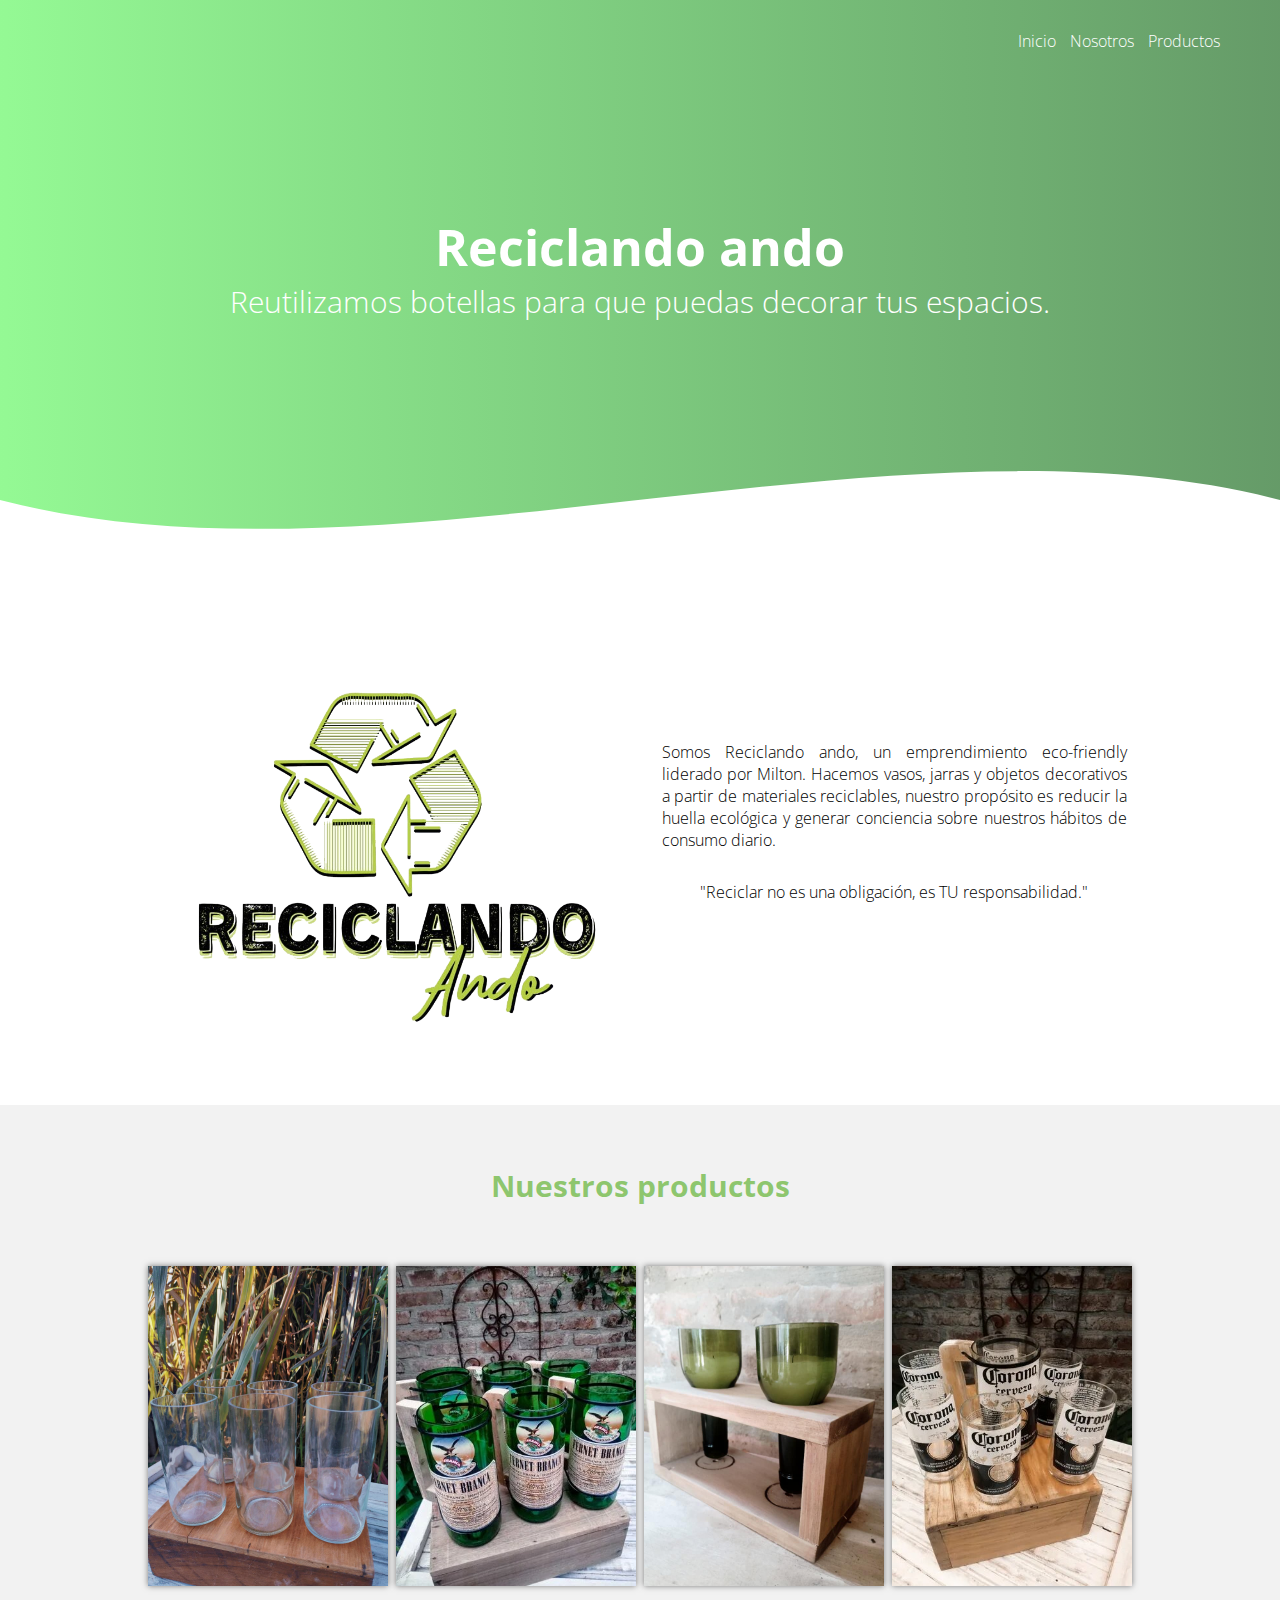
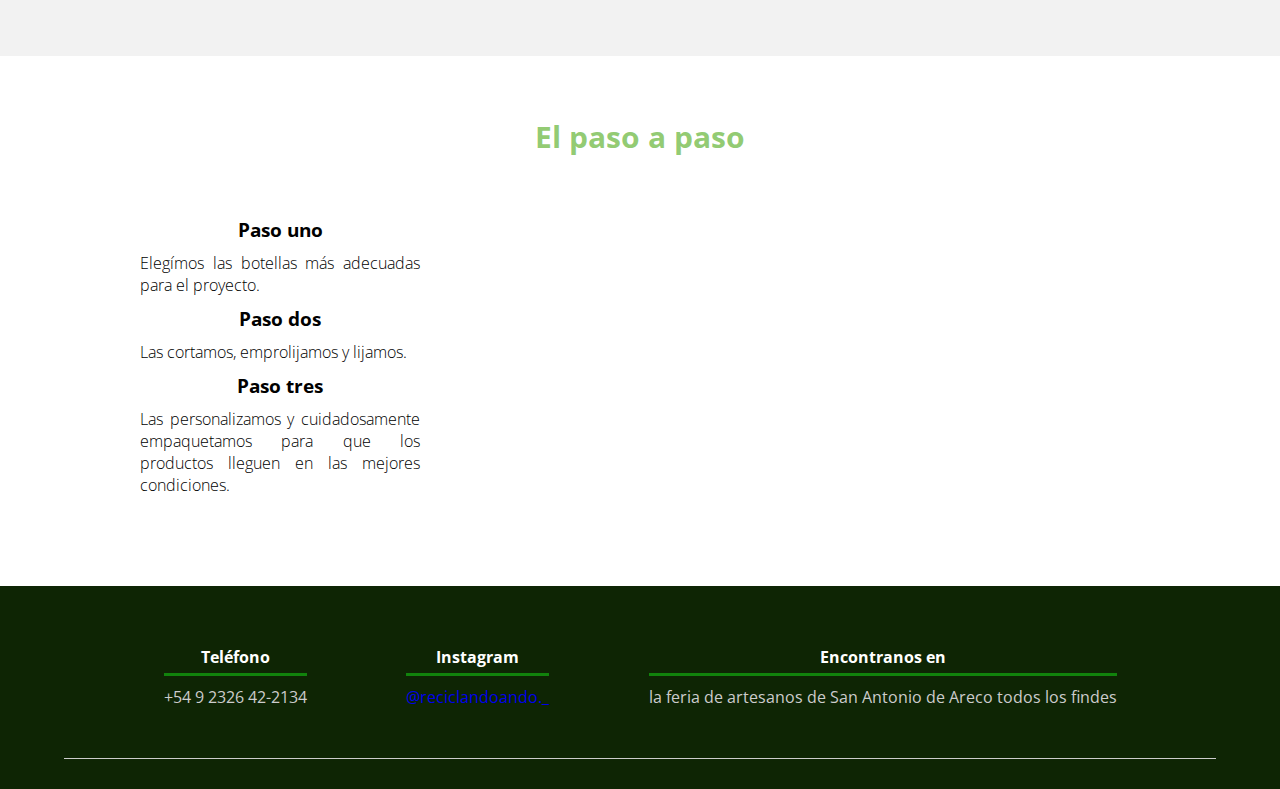
<file: OneDrive/Escritorio/pagina fil/index.html>
<!DOCTYPE html>
<html lang="es">

<head>
    <meta charset="UTF-8">
    <meta name="viewport" content="width=device-width, initial-scale=1.0">
    <meta http-equiv="X-UA-Compatible" content="ie=edge">
    <title>Reciclando ando</title>
    <link rel="shortcut icon" href="img/logo.png" type="image/x-icon">
    <link rel="stylesheet" href="css/estilos.css">
    <link href="https://fonts.googleapis.com/css?family=Open+Sans:300,400,700,800&display=swap" rel="stylesheet">
</head>

<body>
    <header>
        <nav>
            <a href="index.html">Inicio</a>
            <a href="paginas/nosotros.html">Nosotros</a>
            <a href="paginas/productos.html">Productos</a>
        </nav>
        <section class="textosHeader">
            <h1>Reciclando ando</h1>
            <h2>Reutilizamos botellas para que puedas decorar tus espacios.</h2>
        </section>
        <div class="wave" style="height: 150px; overflow: hidden;"><svg viewbox="0 0 500 150" preserveaspectratio="none"
                style="height: 100%; width: 100%;">
                <path d="M0.00,49.98 C150.00,150.00 349.20,-50.00 500.00,49.98 L500.00,150.00 L0.00,150.00 Z"
                    style="stroke: none; fill: #fff;"></path>
            </svg></div>
    </header>
    <main>
        <section class="contenedor sobreNosotros">
            <div class="contenedorSobreNosotros">
                <img src="img/logo.png" alt="" class="imagenSobreNosotros">
                <div class="contenidoTextos">
                    <p class="descripcion">Somos Reciclando ando, un emprendimiento eco-friendly liderado por Milton.
                        Hacemos vasos, jarras y objetos decorativos a partir de materiales reciclables, nuestro
                        propósito es reducir la huella ecológica y generar conciencia sobre nuestros hábitos de consumo
                        diario.</p>
                    <p class="frase">"Reciclar no es una obligación, es TU responsabilidad."</p>
                </div>
            </div>
        </section>
        <section class="productos">
            <div class="contenedor">
                <h2 class="titulo">Nuestros productos</h2>
                <div class="galeria-port">
                    <div class="imagen-port">
                        <img src="img/vasostransparentes.jpeg" alt="vasos transparentes">
                        <div class="hover-galeria">
                           <a href="paginas/productos.html#vasos"><p>Vasos</p></a> 
                        </div>
                    </div>
                    <div class="imagen-port">
                        <img src="img/jarrafernet.jpg" alt="jarra fernet">
                        <div class="hover-galeria">
                            <a href="paginas/productos.html#jarras"><p>Jarras</p></a> 
                        </div>
                    </div>
                    <div class="imagen-port">
                        <img src="img/portavela.jpg" alt="porta velas">
                        <div class="hover-galeria">
                            <a href="paginas/productos.html#decoracion"><p>Decoración</p></a> 
                        </div>
                    </div>
                    <div class="imagen-port">
                        <img src="img/combocorona.jpg" alt="combo corona">
                        <div class="hover-galeria">
                            <a href="paginas/productos.html#combos"><p>Combos</p></a> 
                        </div>
                    </div>
                </div>
            </div>
        </section>
        <section class="pasoaPaso">
            <div class="contenedor">
                <h2 class="titulo">El paso a paso</h2>
                <div class="productosCont">
                    <div class="productosInd">
                        <h3>Paso uno</h3>
                        <p>Elegímos las botellas más adecuadas para el proyecto.</p>
                    </div>
                    <div class="productosInd">
                        <h3>Paso dos</h3>
                        <p>Las cortamos, emprolijamos y lijamos.</p>
                    </div>
                    <div class="productosInd">
                        <h3>Paso tres</h3>
                        <p>Las personalizamos y cuidadosamente empaquetamos para que los productos lleguen en las
                            mejores condiciones.</p>
                    </div>
                </div>
            </div>
        </section>
    </main>
    <footer>
        <div class="contenedor-footer">
            <div class="content-foo">
                <h4>Teléfono</h4>
                <p>+54 9 2326 42-2134</p>
            </div>
            <div class="content-foo">
                <h4>Instagram</h4>
                <a href="https://www.instagram.com/reciclandoando._/">@reciclandoando._</a>
            </div>
            <div class="content-foo">
                <h4>Encontranos en</h4>
                <p>la feria de artesanos de San Antonio de Areco todos los findes</p>
            </div>
        </div>
    </footer>
</body>

</html>
</file>
<file: OneDrive/Escritorio/pagina fil/css/estilos.css>
* {
    margin: 0;
    padding: 0;
    box-sizing: border-box;
    text-decoration: none;
}

body {
    font-family: 'open sans';
}

.contenedor {
    padding: 60px 0;
    width: 90%;
    max-width: 1000px;
    margin: auto;
    overflow: hidden;
}

.titulo {
    color: hsla(98, 70%, 40%, 0.644) ;
    font-size: 30px;
    text-align: center;
    margin-bottom: 60px;
}

/* Header */

header {
    width: 100%;
    height: 600px;
    background: #678a6f;
    background: -webkit-linear-gradient(to right, hsla(120, 79%, 49%, 0.527), hsla(128, 59%, 29%, 0.664));
    background: linear-gradient(to right, hsla(120, 90%, 52%, 0.459), hsla(123, 63%, 25%, 0.664));
    background-size: cover;
    background-attachment: fixed;
    position: relative;
}

nav{
    text-align: right;
    padding: 30px 50px 0 0;
}

nav > a{
    color:#fff;
    font-weight: 300;
    text-decoration: none;
    margin-right: 10px;
}

nav > a:hover{
    text-decoration: underline;
}

header .textosHeader{
    display: flex;
    height: 430px;
    width: 100%;
    align-items: center;
    justify-content: center;
    flex-direction: column;
    text-align: center;
}

.textosHeader h1{
    font-size: 50px;
    color:#fff;
}

.textosHeader h2{
    font-size: 30px;
    font-weight: 300;
    color:#fff;
}

.wave{
    position: absolute;
    bottom: 0;
    width: 100%;
}

/* nosotros */

main .sobreNosotros{
    padding: 30px 0 60px 0;
}
.contenedorSobreNosotros{
    display: flex;
    justify-content: space-evenly;
}

.imagenSobreNosotros{
    width: 48%;
}

.sobreNosotros .contenidoTextos{
    width: 48%;
}
.contenidoTextos{
    justify-content: center;
    align-content: center;
}
.contenidoTextos .descripcion{
    padding: 0px 0px 30px 15px;
    font-weight: 300;
    text-align: justify;
}
.frase{
    padding: 0px 0px 30px 15px;
    font-weight: 300;
    text-align: center;
}

/* Galeria */


.productos{
    background: #f2f2f2;
}

.galeria-port{
    display: flex;
    justify-content: space-evenly;
    flex-wrap: wrap;
}

.imagen-port{
    width: 24%;
    margin-bottom: 10px;
    overflow: hidden;
    position: relative;
    cursor: pointer;
    box-shadow: 0 0 6px 0 rgba(0, 0, 0, .5);
}

.imagen-port > img{
    width: 100%;
    height: 100%;
    object-fit: cover;
    display: block;
}

.hover-galeria{
    position: absolute;
    width: 100%;
    height: 100%;
    top: 0;
    transform: scale(0);
    background: hsla(120, 90%, 52%, 0.459);
    transition: transform .5s;
    display: flex;
    justify-content: center;
    align-items: center;
    flex-direction: column;
}



.hover-galeria p{
    color: #fff;
}

.imagen-port:hover .hover-galeria{
    transform: scale(1);
}
.tituloProductos{
    color: hsla(98, 60%, 26%, 0.644) ;
    font-size: 30px;
    text-align: left;
    padding-left: 50px;
    padding-top: 50px;
    margin-bottom: 60px;
}
/*  Paso a paso  */

.pasoaPaso{
    background: #fff;
    padding-bottom: 30px;
}


.prosuctosCont{
    display:flex;
    justify-content: space-between;
    align-items: center;
}

.productosInd{
    width: 28%;
    text-align: center;
}

.productosInd img{
    width: 90%;
}

.productosInd h3{
    margin: 10px 0;
}

.productosInd p{
    font-weight: 300;
    text-align: justify;
}

/* sobre nosotros */

.cards{
    display: flex;
    justify-content: space-evenly;
}

.cards .card{
    background: hsla(120, 90%, 19%, 0.678);
    display: flex;
    width: 46%;
    height: 200px;
    align-items: center;
    justify-content: space-evenly;
    border-radius: 5px;
    box-shadow: 0 0 6px 0 rgba(0, 0, 0, 0.6);
}

.cards .card img{
    width: 100px;
    height: 100px;
    object-fit: cover;
    border: 3px solid #fff;
    border-radius: 50%;
    display: block;
}

.cards .card > .contenidoTextoCard{
    width: 60%;
    color: #fff;
}

.cards .card > .contenidoTextoCard p{
    font-weight: 300;
    padding-top: 5px;
}

/* el inicio */
main .elInicio{
    padding: 80px 0px 100px 0;
}
.contenedorElInicio{
    display: flex;
    justify-content: space-evenly;
}

.imagenElInicio{
    width: 48%;
}

.sobreNosotros .contenidoTextos{
    width: 48%;
}
.contenidoElInicio{
    justify-content: center;
    align-content: center;
}
.contenidoElInicio p{
    padding: 0px 0px 30px 15px;
    font-weight: 300;
    text-align: justify;
}
/* footer */

footer{
    background: #0e2504;
    padding: 60px 0 30px 0;
    margin: auto;
    overflow: hidden;
}

.contenedor-footer{
    display: flex;
    width: 90%;
    justify-content: space-evenly;
    margin: auto;
    padding-bottom: 50px;
    border-bottom: 1px solid #ccc;
}

.content-foo{
    text-align: center;
}

.content-foo h4{
    color: #fff;
    border-bottom: 3px solid hsla(120, 90%, 52%, 0.459);
    padding-bottom: 5px;
    margin-bottom: 10px;
    text-decoration: none;
}

.content-foo p{
    color: #ccc;
    text-decoration: none;
}

/* galeria productos */
.galeriaProductos{
    background: #fff;
}

.galeria-port{
    display: flex;
    justify-content: space-evenly;
    flex-wrap: wrap;
}

.imagen-port{
    width: 24%;
    margin-bottom: 10px;
    overflow: hidden;
    position: relative;
    cursor: pointer;
    box-shadow: 0 0 6px 0 rgba(0, 0, 0, .5);
}

.imagen-port > img{
    width: 100%;
    height: 100%;
    object-fit: cover;
    display: block;
}

.hover-galeria{
    position: absolute;
    width: 100%;
    height: 100%;
    top: 0;
    transform: scale(0);
    background: hsla(120, 90%, 52%, 0.459);
    transition: transform .5s;
    display: flex;
    justify-content: center;
    align-items: center;
    flex-direction: column;
}



.hover-galeria p{
    color: #fff;
}

.imagen-port:hover .hover-galeria{
    transform: scale(1);
}
.tituloProductos{
    color: hsla(98, 60%, 26%, 0.644) ;
    font-size: 30px;
    text-align: left;
    padding-left: 50px;
    padding-top: 50px;
    margin-bottom: 60px;
}

@media screen and (max-width:900px){
    header{
        background-position: center;
    }

    .contenedorSobreNosotros{
        flex-direction: column;
        justify-content: center;
        align-items: center;
    }

    .sobreNosotros .contenidoTextos{
        width: 90%;
    }

    .imagenSobreNosotros{
        width: 90%;
    }

    /* Galeria */

    .imagen-port{
        width: 44%;
    }

    /* nosotros */

    .cards{
        flex-direction: column;
        justify-content: center;
        align-items: center;
    }

    .cards .card{
        width: 90%;
    }

    .cards .card:first-child{
        margin-bottom: 30px;
    }

    /* productos */

    .productosCont{
        justify-content: center;
        flex-direction: column;
    }

    .productosInd{
        width: 100%;
        text-align: center;
    }

    .productosInd:nth-child(1), .productosInd:nth-child(2){
        margin-bottom: 60px;
    }

    .productosInd img{
        width: 90%;
    }
}

@media screen and (max-width:500px){
    nav{
        text-align: center;
        padding: 30px 0 0 0;
    }

    nav > a{
        margin-right: 5px;
    }

    .textosHeader h1{
        font-size: 35px;
    }

    .textosHeader h2{
        font-size: 20px;
    }

    /* SOBRE NOSOTROS */

    .imagenSobreNosotros{
        margin-bottom: 60px;
        width: 99%;
    }

    .sobreNosotros .contenidoTextos{
        width: 95%;
    }

    /* Galeria */

    .imagen-port{
        width: 95%;
    }

    /* nosotros */

    .cards .card{
        height: 450px;
        display: flex;
        flex-direction: column;
        align-items: center;
    }

    .cards .card img{
        width: 90px;
        height: 90px;
    }

    /* Footer */

    .contenedor-footer{
        flex-direction: column;
        border: none;
    }

    .content-foo{
        margin-bottom: 20px;
        text-align: center;
    }

    .content-foo h4{
        border: none;
    }

    .content-foo p{
        color: #ccc;
        border-bottom: 1px solid #f2f2f2;
        padding-bottom: 20px;
    }
}
</file>
